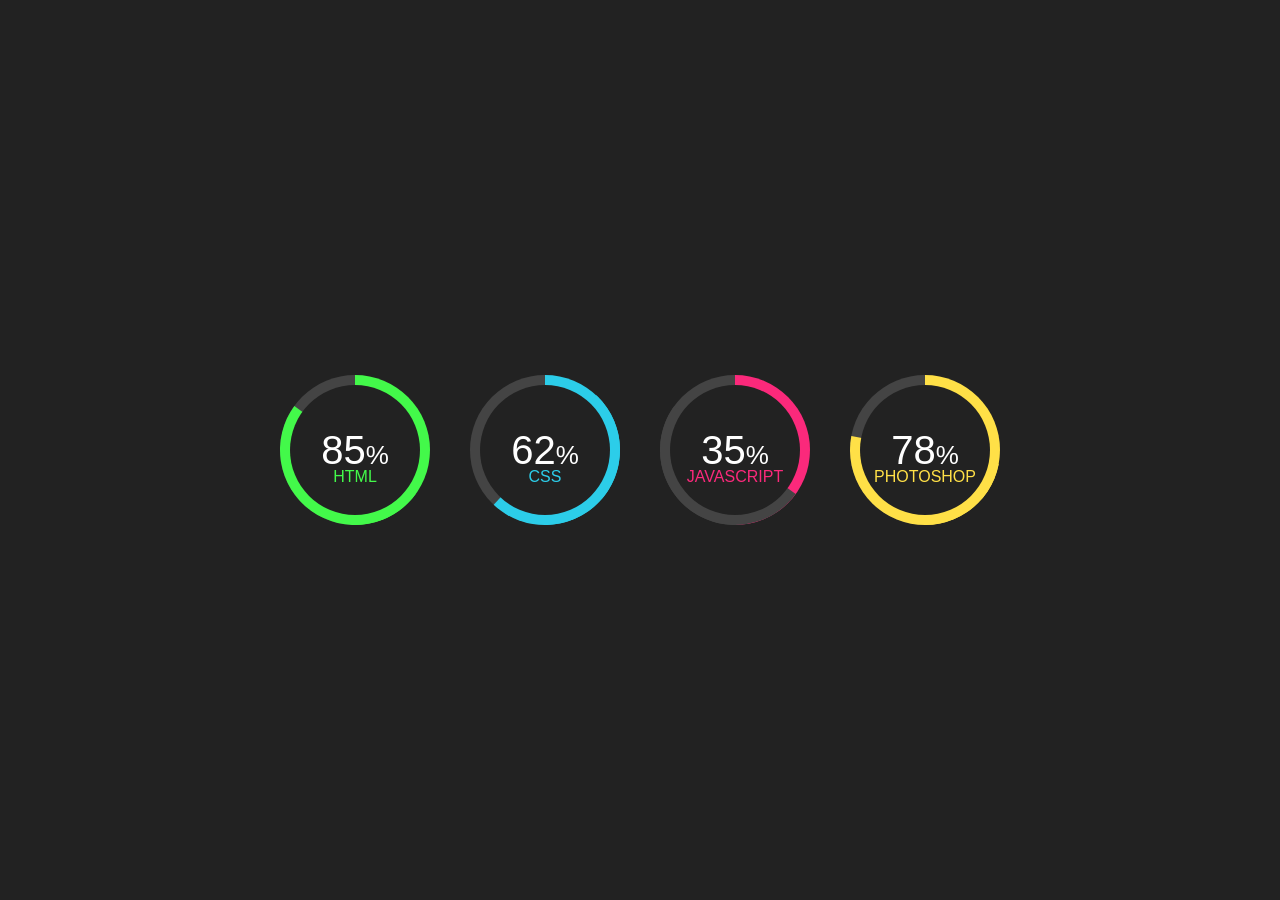
<file: pure-css-progress/index.html>
<!DOCTYPE html>
<html lang="en">

<head>
  <meta charset="UTF-8">
  <meta http-equiv="X-UA-Compatible" content="IE=edge">
  <meta name="viewport" content="width=device-width, initial-scale=1.0">
  <title>Pure CSS Progress</title>
  <link rel="stylesheet" href="./css/style.css">
</head>

<body>
  <div class="container">
    <div class="progress" style="--i: 85; --clr:#43f94a; ">
      <h3>85<span>%</span></h3>
      <h4>Html</h4>
    </div>
    <div class="progress" style="--i: 62; --clr:#2ccde9; ">
      <h3>62<span>%</span></h3>
      <h4>CSS</h4>
    </div>

    <div class="progress less" style="--i: 35; --clr:#fb297b; ">
      <h3>35<span>%</span></h3>
      <h4>JavaScript</h4>
    </div>
    <div class="progress" style="--i: 78; --clr:#ffe047; ">
      <h3>78<span>%</span></h3>
      <h4>Photoshop</h4>
    </div>
  </div>
</body>

</html>
</file>
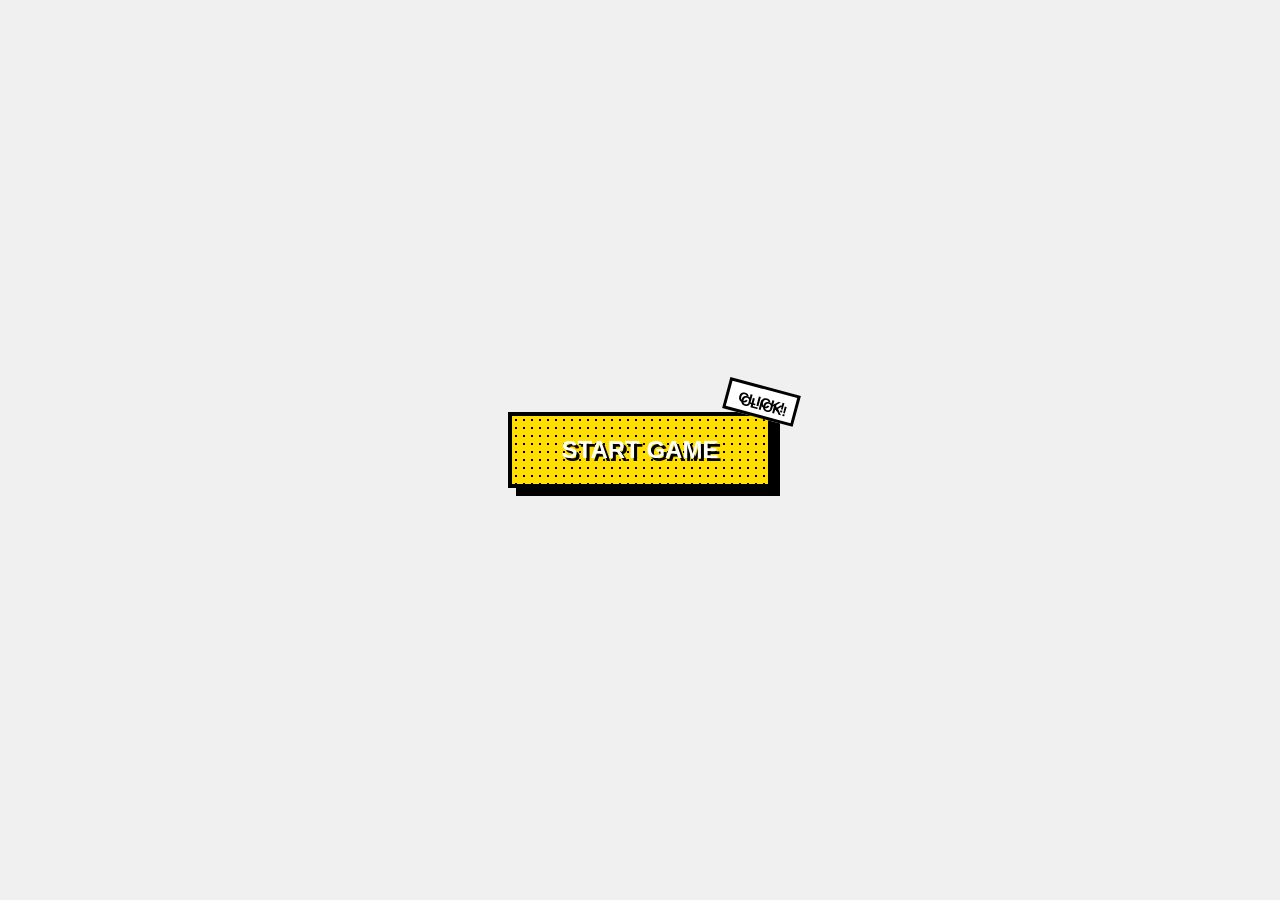
<file: indes.html>
<!DOCTYPE html>
<html lang="zh-TW">
<head>
    <meta charset="UTF-8">
    <title>Manga Halftone Button</title>
    <style>
        :root {
            --bg-color: #ffde00; /* 經典漫畫黃 */
            --dot-color: #000;
            --border-color: #000;
        }

        body {
            display: flex;
            justify-content: center;
            align-items: center;
            height: 100vh;
            background-color: #f0f0f0;
            margin: 0;
            font-family: 'Arial Black', sans-serif;
        }

        .manga-btn {
            position: relative;
            padding: 20px 50px;
            font-size: 24px;
            font-weight: bold;
            text-transform: uppercase;
            color: white;
            background-color: var(--bg-color);
            border: 4px solid var(--border-color);
            cursor: pointer;
            outline: none;
            transition: transform 0.1s;
            
            /* 核心：利用背景漸變製作小圓點 */
            background-image: radial-gradient(var(--dot-color) 20%, transparent 25%);
            background-size: 8px 8px; /* 圓點的大小與間距 */
            
            /* 加上文字描邊與陰影，增加漫畫感 */
            text-shadow: 3px 3px 0px #000;
            box-shadow: 8px 8px 0px #000;
        }

        /* 懸停效果：讓圓點動起來 */
        .manga-btn:hover {
            background-position: 4px 4px;
            background-color: #ff5252; /* 懸停變紅 */
            transform: translate(-2px, -2px);
            box-shadow: 10px 10px 0px #000;
        }

        /* 點擊效果 */
        .manga-btn:active {
            transform: translate(4px, 4px);
            box-shadow: 2px 2px 0px #000;
        }

        /* 裝飾：按鈕背後的對話框感 (選配) */
        .manga-btn::after {
            content: 'CLICK!';
            position: absolute;
            top: -30px;
            right: -30px;
            background: #fff;
            color: #000;
            padding: 5px 10px;
            border: 3px solid #000;
            font-size: 14px;
            transform: rotate(15deg);
        }
    </style>
</head>
<body>

    <button class="manga-btn">
        Start Game
    </button>

</body>
</html>
</file>
<file: pure-css-progress/css/style.css>
/*google-fonts*/
/* @import url('https://fonts.googleapis.com/css?family=Poppins:200,300,400,500,600,700,800,900&display=swap'); */
/* @import './google-fonts.css'; */

* {
  margin: 0;
  padding: 0;
  box-sizing: border-box;
}

body {
  font-family: 'Poppins', sans-serif;
  display: flex;
  justify-content: center;
  align-items: center;
  min-height: 100vh;
  background-color: #222;
}

.container {
  position: relative;
  display: flex;
  justify-content: center;
  align-items: center;
  flex-wrap: wrap;
  gap: 40px;
}

.container .progress {
  position: relative;
  width: 150px;
  height: 150px;
  border-radius: 50%;
  background: #444 linear-gradient(to right, transparent 50%, var(--clr) 0);
  color: #fff;
}

.container .progress h3 {
  position: absolute;
  top: 50%;
  left: 50%;
  transform: translate(-50%, -50%);
  font-size: 2.5em;
  font-weight: 500;
  z-index: 1;
}

.container .progress h3 span {
  font-size: 0.65em;
  font-family: 400;
}

.container .progress h4 {
  position: absolute;
  top: 62%;
  left: 50%;
  transform: translateX(-50%);
  z-index: 1;
  font-weight: 500;
  color: var(--clr);
  text-transform: uppercase;
}

.container .progress::before {
  content: '';
  display: block;
  height: 100%;
  margin-left: 50%;
  transform-origin: left;
  border-radius: 0 100% 100% 0/50%;
}

.container .progress::after {
  content: '';
  position: absolute;
  inset: 10px;
  background-color: #222;
  border-radius: 50%;
}

.container .progress::before {
  background-color: var(--clr);
  transform: rotate(calc(calc((var(--i) - 50) * 0.01turn)));
}

.container .progress.less::before {
  background-color: #444;
  transform: rotate(calc(calc((var(--i) - 0) * 0.01turn)));
}
</file>
